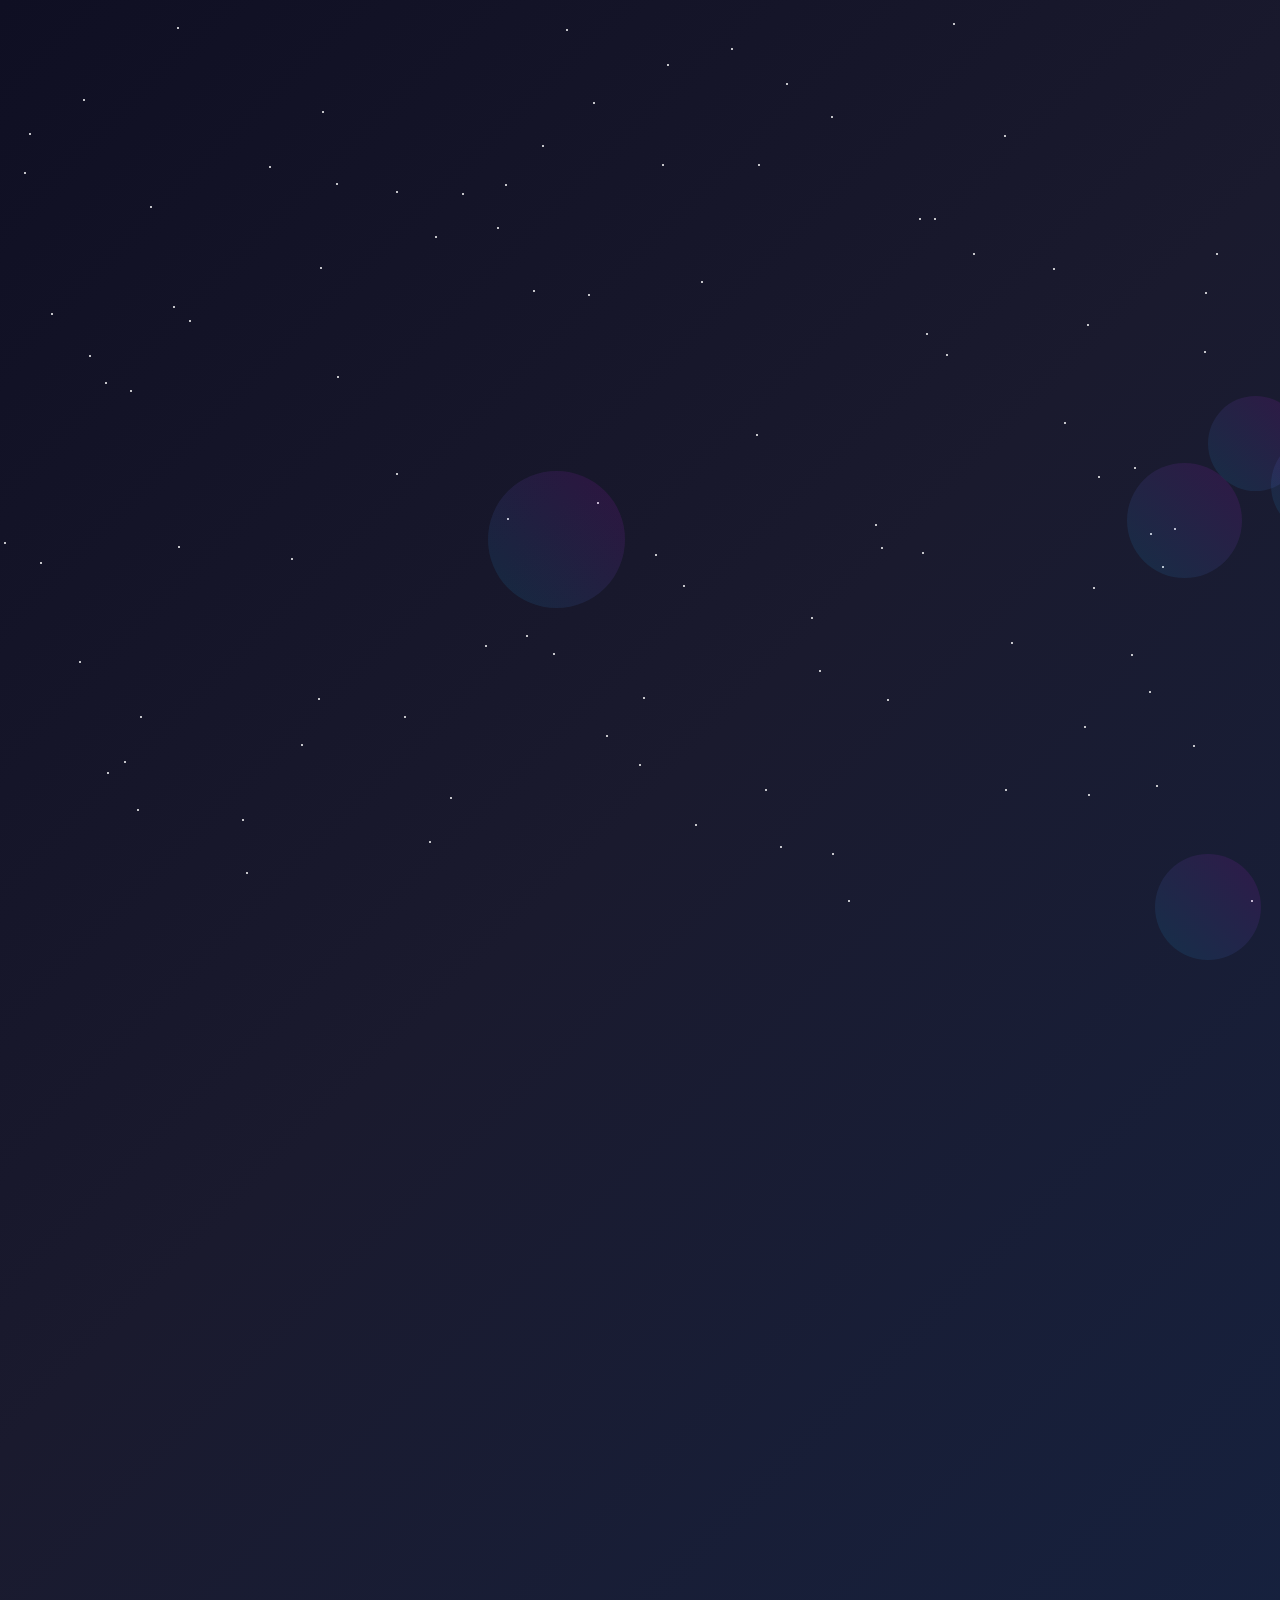
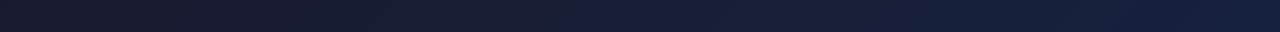
<file: index.html>
<!DOCTYPE html>
<html lang="en">

<head>
    <meta charset="UTF-8">
    <meta name="viewport" content="width=device-width, initial-scale=1.0">
    <title>oU1TS - Student Support Center</title>
    <link rel="stylesheet" href="index.css">
</head>

<body>
    <div class="stars" style="margin-top:15px;"></div>
    <div class="floating-elements"></div>

    <br><br>

    <div class="container">
        <header class="header">
            <h1 class="logo">oU1TS</h1>
            <p class="tagline">Student Support Center</p>
            <a href="https://github.com/oU1TS" class="github-link" target="_blank">
                <svg width="20" height="20" viewBox="0 0 24 24" fill="currentColor">
                    <path
                        d="M12 0c-6.626 0-12 5.373-12 12 0 5.302 3.438 9.8 8.207 11.387.599.111.793-.261.793-.577v-2.234c-3.338.726-4.033-1.416-4.033-1.416-.546-1.387-1.333-1.756-1.333-1.756-1.089-.745.083-.729.083-.729 1.205.084 1.839 1.237 1.839 1.237 1.07 1.834 2.807 1.304 3.492.997.107-.775.418-1.305.762-1.604-2.665-.305-5.467-1.334-5.467-5.931 0-1.311.469-2.381 1.236-3.221-.124-.303-.535-1.524.117-3.176 0 0 1.008-.322 3.301 1.23.957-.266 1.983-.399 3.003-.404 1.02.005 2.047.138 3.006.404 2.291-1.552 3.297-1.23 3.297-1.23.653 1.653.242 2.874.118 3.176.77.84 1.235 1.911 1.235 3.221 0 4.609-2.807 5.624-5.479 5.921.43.372.823 1.102.823 2.222v3.293c0 .319.192.694.801.576 4.765-1.589 8.199-6.086 8.199-11.386 0-6.627-5.373-12-12-12z" />
                </svg>
                View on GitHub
            </a>

        </header>

        <div class="projects-section">
            <div class="primary-projects">
                <h2 class="section-title">Primary Projects</h2>
                <div class="projects-carousel">
                    <div class="projects-track" id="projectsTrack">
                        <div class="project-card active" data-index="0">
                            <div class="project-icon">Rs</div>
                            <h2 class="project-title">Resources</h2>
                            <p class="project-description">Comprehensive resource hub providing essential tools,
                                documentation, and materials for development projects.</p>
                            <a href="https://ouits-res.netlify.app/" class="project-link" target="_blank"
                                onclick="event.stopPropagation()">
                                Visit oUITS-Resources
                                <svg width="14" height="14" viewBox="0 0 24 24" fill="none" stroke="currentColor"
                                    stroke-width="2">
                                    <path d="M18 13v6a2 2 0 0 1-2 2H5a2 2 0 0 1-2-2V8a2 2 0 0 1 2-2h6"></path>
                                    <polyline points="15,3 21,3 21,9"></polyline>
                                    <line x1="10" y1="14" x2="21" y2="3"></line>
                                </svg>
                            </a>
                        </div>

                        <div class="project-card next" data-index="1">
                            <div class="project-icon">Sc</div>
                            <h2 class="project-title">Schedule</h2>
                            <p class="project-description">Advanced scheduling platform for managing events,
                                appointments, and time-based activities with intuitive interfaces.</p>
                            <a href="https://ouits-schedule.netlify.app/" class="project-link" target="_blank"
                                onclick="event.stopPropagation()">
                                Open Adacemic Scheduler
                                <svg width="14" height="14" viewBox="0 0 24 24" fill="none" stroke="currentColor"
                                    stroke-width="2">
                                    <path d="M18 13v6a2 2 0 0 1-2 2H5a2 2 0 0 1-2-2V8a2 2 0 0 1 2-2h6"></path>
                                    <polyline points="15,3 21,3 21,9"></polyline>
                                    <line x1="10" y1="14" x2="21" y2="3"></line>
                                </svg>
                            </a>
                        </div>

                        <div class="project-card hidden" data-index="2">
                            <div class="project-icon">Pi</div>
                            <h2 class="project-title">Project Index</h2>
                            <p class="project-description">Refer to the wiki of oUITS where we index our repositories
                                according to their categories.</p>
                            <a href="wiki/wiki.html" class="project-link"
                                onclick="event.stopPropagation()">
                                Visit wiki
                                <svg width="14" height="14" viewBox="0 0 24 24" fill="none" stroke="currentColor"
                                    stroke-width="2">
                                    <path d="M18 13v6a2 2 0 0 1-2 2H5a2 2 0 0 1-2-2V8a2 2 0 0 1 2-2h6"></path>
                                    <polyline points="15,3 21,3 21,9"></polyline>
                                    <line x1="10" y1="14" x2="21" y2="3"></line>
                                </svg>
                            </a>
                        </div>

                        <div class="project-card hidden" data-index="3">
                            <div class="project-icon">Rp</div>
                            <h2 class="project-title">Repositories</h2>
                            <p class="project-description">Explore the repositories of oUITS.</p>
                            <a href="https://github.com/orgs/oU1TS/repositories" class="project-link" target="_blank"
                                onclick="event.stopPropagation()">
                                Explore oU1TS
                                <svg width="14" height="14" viewBox="0 0 24 24" fill="none" stroke="currentColor"
                                    stroke-width="2">
                                    <path d="M18 13v6a2 2 0 0 1-2 2H5a2 2 0 0 1-2-2V8a2 2 0 0 1 2-2h6"></path>
                                    <polyline points="15,3 21,3 21,9"></polyline>
                                    <line x1="10" y1="14" x2="21" y2="3"></line>
                                </svg>
                            </a>
                        </div>
                    </div>

                    <div class="stack-indicator" id="stackIndicator">
                        <div class="stack-dot active" data-index="0"></div>
                        <div class="stack-dot" data-index="1"></div>
                        <div class="stack-dot" data-index="2"></div>
                        <div class="stack-dot" data-index="3"></div>
                    </div>
                </div>
                <div class="projects-track-overlay-left" data-action="prev"></div>
                <div class="projects-track-overlay-right" data-action="next"></div>
            </div>


            <section class="header" style="margin-top: -50px;">
                <p class="tagline" style="font-size: 18px">join us</p>
                <a href="https://discord.gg/weetUpfS5X" class="github-link" target="_blank"><img
                        src="Social-logo/discord-512.png" alt="Discord Server (Protein Shake)" width="30"
                        height="30"></a>
                &nbsp;
                <a href="https://t.me/s/oUITS_ORnU" class="github-link" target="_blank"><img
                        src="Social-logo/telegram-3-512.png"
                        alt="Telegram Channel (oUITS - Online Resources and Updates)" width="30" height="30"></a>
                &nbsp;
                <a href="https://facebook.com/groups/1074592960836263/" class="github-link" target="_blank"><img
                        src="Social-logo/facebook-7-512.png" alt="Facebook Group (oUITS - Online Resources)" width="30"
                        height="30"></a>
            </section>


            <div class="other-repos" style="margin-bottom: 100px;">
                <h2 class="section-title">Other Repositories</h2>
                <div class="repos-grid">
                    <div class="repo-card" onclick="window.open('https://github.com/oU1TS/CSE0613124-WAD-Lab', '_blank')">
                        <div class="repo-icon">web</div>
                        <h3 class="repo-title">CSE0613124-WAD-Lab</h3>
                        <p class="repo-description">Web Application Design Lab Course</p>
                    </div>

                    <div class="repo-card" onclick="window.open('https://github.com/oU1TS/CSE0613112-SPL-Lab', '_blank')">
                        <div class="repo-icon">SPL</div>
                        <h3 class="repo-title">CSE0613112-SPL-Lab</h3>
                        <p class="repo-description">Structured Programming Langugae Lab (using C)</p>
                    </div>

                    <div class="repo-card" onclick="window.open('https://github.com/oU1TS/CSE0612223-DSA-1-Lab', '_blank')">
                        <div class="repo-icon">DSA1</div>
                        <h3 class="repo-title">CSE0612223-DSA-1-Lab</h3>
                        <p class="repo-description">Data Structures and Algorithms 1 lab</p>
                    </div>

                    <div class="repo-card" onclick="window.open('https://github.com/oU1TS/CSE0612216-DBMS-Lab', '_blank')">
                        <div class="repo-icon">DB</div>
                        <h3 class="repo-title">CSE0612216-DBMS-Lab</h3>
                        <p class="repo-description">Database Management Systems Lab (using SQL)</p>
                    </div>

                    <div class="repo-card" onclick="window.open('https://github.com/oU1TS/CSE208-IP-Lab', '_blank')">
                        <div class="repo-icon">PHP</div>
                        <h3 class="repo-title">CSE208-IP-Lab</h3>
                        <p class="repo-description">Internet Programming Lab</p>
                    </div>

                    <div class="repo-card" onclick="window.open('https://github.com/oU1TS/CSE252-DSA-2-Lab', '_blank')">
                        <div class="repo-icon">DSA2</div>
                        <h3 class="repo-title">CSE252-DSA-2-Lab</h3>
                        <p class="repo-description">Data Structures and Algorithms 2 lab</p>
                    </div>

                    <div class="repo-card" onclick="window.open('https://github.com/oU1TS/CSE0613122-OOP-Lab', '_blank')">
                        <div class="repo-icon">OOP</div>
                        <h3 class="repo-title">CSE0613122-OOP-Lab</h3>
                        <p class="repo-description">Object Oriented Programming Lab (using Java)</p>
                    </div>

                    <!-- <div class="repo-card" onclick="window.open('https://github.com/oU1TS/experiments', '_blank')">
                        <div class="repo-icon">demo</div>
                        <h3 class="repo-title">Experiments</h3>
                        <p class="repo-description">Experimental features and proof-of-concepts</p>
                    </div> -->
                </div>
            </div>
        </div>
    </div>

    <script src="index.js"></script>
</body>

</html>
</file>
<file: index.css>
* {
            margin: 0;
            padding: 0;
            box-sizing: border-box;
        }

        body {
            font-family: 'Inter', -apple-system, BlinkMacSystemFont, 'Segoe UI', sans-serif;
            background: linear-gradient(135deg, #0f0f23 0%, #1a1a2e 50%, #16213e 100%);
            color: white;
            overflow-x: hidden;
            min-height: 100vh;
        }

        /* Remove after-click highlight for mobile screens */
        body, .projects-track-overlay-left, .projects-track-overlay-right {
            -webkit-tap-highlight-color: transparent; /* For iOS */
            touch-action: manipulation; /* For other mobile browsers */
        }


        .stars {
            position: fixed;
            top: 0;
            left: 0;
            width: 100%;
            height: 100%;
            pointer-events: none;
            z-index: 1;
        }

        .star {
            position: absolute;
            width: 2px;
            height: 2px;
            background: white;
            border-radius: 50%;
            animation: twinkle 3s infinite;
        }

        @keyframes twinkle {
            0%, 100% { opacity: 0.3; }
            50% { opacity: 1; }
        }

        .container {
            position: relative;
            z-index: 2;
            max-width: 1200px;
            margin: 0 auto;
            padding: 0 20px; /* Default padding for content within the container */
            min-height: 100vh;
            display: flex;
            flex-direction: column;
            justify-content: center;
            align-items: center;
        }

        .header {
            text-align: center;
            margin-bottom: 60px;
            opacity: 0;
            animation: fadeInUp 1s ease-out forwards;
            width: 100%; /* Ensure header uses full available width */
        }

        .logo {
            font-size: 4rem;
            font-weight: 900;
            background: linear-gradient(45deg, #00d4ff, #ff00ff, #ffff00);
            background-size: 200% 200%;
            -webkit-background-clip: text;
            -webkit-text-fill-color: transparent;
            background-clip: text;
            animation: gradientShift 3s ease-in-out infinite;
            margin-bottom: 20px;
            letter-spacing: -2px;
        }

        @keyframes gradientShift {
            0%, 100% { background-position: 0% 50%; }
            50% { background-position: 100% 50%; }
        }

        .tagline {
            font-size: 1.5rem;
            color: rgba(255, 255, 255, 0.8);
            font-weight: 300;
            letter-spacing: 1px;
        }

        .github-link {
            display: inline-flex;
            align-items: center;
            gap: 8px;
            color: rgba(255, 255, 255, 0.6);
            text-decoration: none;
            margin-top: 15px;
            font-size: 1rem;
            transition: all 0.3s ease;
        }

        .github-link:hover {
            color: #00d4ff;
            transform: translateY(-2px);
        }

        .projects-section {
            width: 100%;
            margin-top: 40px;
            opacity: 0;
            animation: fadeInUp 1s ease-out 0.3s forwards;
            padding: 0;
        }

        .section-title {
            font-size: 2rem;
            font-weight: 700;
            text-align: center;
            margin-bottom: 30px;
            background: linear-gradient(45deg, #00d4ff, #ff00ff);
            -webkit-background-clip: text;
            -webkit-text-fill-color: transparent;
            background-clip: text;
        }

        .primary-projects {
            position: relative;
            margin-bottom: 80px;
            width: 100vw; /* Make it viewport width */
            left: 50%; /* Center it relative to body */
            right: 50%;
            margin-left: -50vw; /* Pull it left by half viewport width */
            margin-right: -50vw; /* Pull it right by half viewport width */
            padding: 0; /* Ensure no internal padding interferes */
            overflow: hidden; /* Hide anything that goes beyond viewport width */
            min-height: 400px; /* Same as projects-carousel height */
            display: flex;
            flex-direction: column;
            justify-content: center;
            align-items: center;
        }

        .projects-carousel {
            position: relative; /* Crucial for absolute positioning of indicator */
            padding: 0;
            height: 400px;
            display: flex;
            flex-direction: column; /* Changed to column to stack track and indicator */
            align-items: center;
            justify-content: center;
            width: 100%; /* Now takes 100% of the 100vw parent */
            overflow: hidden;
        }

        .projects-track {
            position: relative;
            width: 100%; /* Let projects-track take 100% of projects-carousel width */
            max-width: 900px; /* Set a reasonable max-width for the track itself */
            height: 350px;
            perspective: 1000px;
            display: flex;
            justify-content: center;
            align-items: center;
        }
        
        /* Styles for click/hover overlays - direct children of primary-projects */
        .projects-track-overlay-left,
        .projects-track-overlay-right {
            position: absolute;
            top: 0;
            bottom: 0;
            /* Width calculation: covers from screen edge up to the side of the active card */
            /* Assuming active card is 350px. Half of that is 175px. */
            /* Half of max-width of projects-track is 450px. */
            /* So the gap from track edge to card edge is 450 - 175 = 275px. */
            /* We need to span from 0 to (viewport_center - 175px) */
            /* For the right side, it's (viewport_center + 175px) to 100vw */
            /* A simple percentage based on viewport width, adjusted for responsiveness */
            width: calc(50vw - 175px); /* Half viewport width - half active card width */
            z-index: 10; /* Make sure overlays are on top to catch clicks */
            transition: background-color 0.3s ease;
            cursor: pointer;
            pointer-events: all; 
        }

        .projects-track-overlay-left {
            left: 0;
            background: transparent; /* No initial background */
        }

        .projects-track-overlay-right {
            right: 0;
            background: transparent; /* No initial background */
        }

        /* Remove hover background colors for left/right overlays */
        .projects-track-overlay-left:hover {
            background: transparent; /* No hover background */
        }

        .projects-track-overlay-right:hover {
            background: transparent; /* No hover background */
        }

        /* Adjustments for when viewport is narrower than projects-track max-width */
        @media (max-width: 900px) {
            .projects-track-overlay-left,
            .projects-track-overlay-right {
                /* On smaller screens, the 'track' itself will shrink.
                   We still want the overlays to cover the side areas.
                   Let's use a percentage relative to the shrinking viewport */
                width: calc(50% - (350px / 2)); /* 50% of parent minus half card width */
                min-width: 10%; /* Ensure a minimum clickable area */
            }
        }
        /* Further refinement for very wide screens, prevent overlays from becoming too wide */
        @media (min-width: 1200px) {
            .projects-track-overlay-left,
            .projects-track-overlay-right {
                width: calc(50vw - 200px); /* This calculation means it stops at the edge of the max-width:900px track */
            }
        }
        /* Ensure cursor change is applied as the only visual hover effect */
        .projects-track-overlay-left,
        .projects-track-overlay-right {
            cursor: w-resize; /* For left */
        }
        .projects-track-overlay-right {
            cursor: e-resize; /* For right */
        }



        .stack-indicator {
            position: absolute; /* Changed to absolute */
            bottom: 5px; /* Adjusted to 5px to move it further down */
            left: 50%;
            transform: translateX(-50%);
            display: flex;
            gap: 8px;
            z-index: 5;
        }

        .stack-dot {
            width: 8px;
            height: 8px;
            border-radius: 50%;
            background: rgba(255, 255, 255, 0.3);
            cursor: pointer;
            transition: all 0.3s ease;
        }

        .stack-dot.active {
            background: #00d4ff;
            transform: scale(1.2);
        }

        .other-repos {
            opacity: 0;
            animation: fadeInUp 1s ease-out 0.6s forwards;
            width: 100%;
            max-width: 1200px;
            margin: 0 auto;
            padding: 0 20px; /* Apply container padding to this section */
        }

        .repos-grid {
            display: grid;
            grid-template-columns: repeat(auto-fill, minmax(280px, 1fr));
            gap: 20px;
            margin-top: 30px;
        }

        .repo-card {
            background: rgba(255, 255, 255, 0.03);
            backdrop-filter: blur(10px);
            border: 1px solid rgba(255, 255, 255, 0.08);
            border-radius: 15px;
            padding: 25px 20px;
            text-align: center;
            transition: all 0.3s ease;
            cursor: pointer;
            position: relative;
            overflow: hidden;
        }

        .repo-card::before {
            content: '';
            position: absolute;
            top: 0;
            left: -100%;
            width: 100%;
            height: 100%;
            background: linear-gradient(90deg, transparent, rgba(255, 255, 255, 0.05), transparent);
            transition: left 0.5s ease;
        }

        .repo-card:hover::before {
            left: 100%;
        }

        .repo-card:hover {
            transform: translateY(-5px);
            border-color: rgba(0, 212, 255, 0.3);
            background: rgba(255, 255, 255, 0.05);
        }

        .repo-icon {
            width: 50px;
            height: 50px;
            margin: 0 auto 15px;
            background: linear-gradient(135deg, rgba(0, 212, 255, 0.3), rgba(255, 0, 255, 0.3));
            border-radius: 10px;
            display: flex;
            align-items: center;
            justify-content: center;
            font-size: 1.2rem;
            font-weight: bold;
            color: white;
            position: relative;
            z-index: 2;
        }

        .repo-title {
            font-size: 1.2rem;
            font-weight: 600;
            margin-bottom: 8px;
            color: white;
            position: relative;
            z-index: 2;
        }

        .repo-description {
            color: rgba(255, 255, 255, 0.6);
            font-size: 0.9rem;
            line-height: 1.4;
            position: relative;
            z-index: 2;
        }

        .project-card {
            position: absolute;
            top: 0;
            left: 50%; 
            transform-origin: center center;
            width: 350px;
            height: 350px;
            background: rgba(255, 255, 255, 0.05);
            backdrop-filter: blur(20px);
            border: 1px solid rgba(255, 255, 255, 0.1);
            border-radius: 20px;
            padding: 30px;
            text-align: center;
            transition: all 0.6s cubic-bezier(0.4, 0.0, 0.2, 1);
            transform-style: preserve-3d;
            display: flex;
            flex-direction: column;
            justify-content: center;
            align-items: center;
            box-shadow: 0 10px 30px rgba(0, 0, 0, 0.3);
            pointer-events: none; /* Cards generally not clickable except for specific links */
        }
        
        .project-card.active {
            z-index: 4;
            transform: translateX(-50%) translateZ(0px) rotateY(0deg); 
            opacity: 1;
            background: rgba(0, 0, 0, 0.4);
            border: 2px solid #00d4ff;
            box-shadow: 0 15px 40px rgba(0, 212, 255, 0.4);
            pointer-events: auto; /* Active card and its children can receive clicks */
        }
        /* Ensure the project link within the active card is clickable */
        .project-card.active .project-link {
            pointer-events: auto;
        }


        .project-card.next {
            z-index: 3;
            transform: translateX(-50%) translateZ(-50px) translateX(400px) rotateY(-15deg); 
            opacity: 0.7;
        }

        .project-card.prev {
            z-index: 2;
            transform: translateX(-50%) translateZ(-50px) translateX(-400px) rotateY(15deg); 
            opacity: 0.7;
        }

        .project-card.hidden {
            z-index: 1;
            transform: translateX(-50%) translateZ(-150px) scale(0.6);
            opacity: 0.0;
            pointer-events: none;
        }

        /* Hover effect for active card */
        .project-card:hover.active {
            transform: translateX(-50%) translateZ(10px) rotateY(0deg) scale(1.02);
            border-color: rgba(0, 212, 255, 0.8);
            box-shadow: 0 25px 50px rgba(0, 212, 255, 0.3);
        }
        
        /* Ensure no hover effects on non-active project cards */
        .project-card:not(.active) {
            --card-offset: 0px; /* Default offset for non-active cards, overridden by next/prev classes */
            --card-rotation: 0deg; /* Default rotation */
        }
        .project-card.next { --card-offset: 400px; --card-rotation: -15deg; }
        .project-card.prev { --card-offset: -400px; --card-rotation: 15deg; }

        .project-card:not(.active):hover {
            transform: translateX(-50%) translateZ(-50px) translateX(var(--card-offset)) rotateY(var(--card-rotation));
            background: rgba(255, 255, 255, 0.05);
            border-color: rgba(255, 255, 255, 0.1);
            box-shadow: 0 10px 30px rgba(0, 0, 0, 0.3);
        }


        .project-card::before {
            content: '';
            position: absolute;
            top: 0;
            left: -100%;
            width: 100%;
            height: 100%;
            background: linear-gradient(90deg, transparent, rgba(255, 255, 255, 0.1), transparent);
            transition: left 0.6s ease;
            z-index: 1;
        }

        .project-card:hover::before {
            left: 100%;
        }

        .project-icon {
            width: 80px;
            height: 80px;
            margin: 0 auto 20px;
            background: linear-gradient(135deg, #00d4ff, #ff00ff);
            border-radius: 50%;
            display: flex;
            align-items: center;
            justify-content: center;
            font-size: 2rem;
            font-weight: bold;
            color: white;
            position: relative;
            z-index: 2;
            flex-shrink: 0;
        }

        .project-title {
            font-size: 1.6rem;
            font-weight: 700;
            margin-bottom: 15px;
            color: white;
            position: relative;
            z-index: 2;
        }

        .project-description {
            color: rgba(255, 255, 255, 0.7);
            line-height: 1.5;
            margin-bottom: 20px;
            position: relative;
            z-index: 2;
            font-size: 0.95rem;
            flex-grow: 1;
            display: flex;
            align-items: center;
        }

        .project-link {
            display: inline-flex;
            align-items: center;
            gap: 8px;
            background: linear-gradient(45deg, #00d4ff, #0099cc);
            color: white;
            text-decoration: none;
            padding: 10px 20px;
            border-radius: 50px;
            font-weight: 600;
            transition: all 0.3s ease;
            position: relative;
            z-index: 2;
            font-size: 0.9rem;
            flex-shrink: 0;
            pointer-events: auto; /* Ensure link is clickable */
        }
        /* Ensure the project link can be clicked on mobile too,
           as touch-action on body might affect it. */
        .project-link:active {
            background: linear-gradient(45deg, #007bb6, #00b0e0); /* Slightly darker on active tap */
        }


        .project-link:hover {
            background: linear-gradient(45deg, #0099cc, #00d4ff);
            transform: translateY(-2px);
            box-shadow: 0 10px 20px rgba(0, 212, 255, 0.3);
        }

        .floating-elements {
            position: fixed;
            top: 0;
            left: 0;
            width: 100%;
            height: 100%;
            pointer-events: none;
            z-index: 1;
        }

        .floating-circle {
            position: absolute;
            border-radius: 50%;
            background: linear-gradient(45deg, rgba(0, 212, 255, 0.1), rgba(255, 0, 255, 0.1));
            animation: float 6s ease-in-out infinite;
        }

        @keyframes float {
            0%, 100% { transform: translateY(0px) rotate(0deg); }
            50% { transform: translateY(-20px) rotate(180deg); }
        }

        @keyframes fadeInUp {
            from {
                opacity: 0;
                transform: translateY(30px);
            }
            to {
                opacity: 1;
                transform: translateY(0);
            }
        }

        @media (max-width: 768px) {
            .logo {
                font-size: 2.5rem;
            }
            
            .tagline {
                font-size: 1.2rem;
            }
            
            .projects-carousel {
                height: 350px;
            }
            
            .projects-track {
                width: 100%;
                height: 300px;
                max-width: unset;
            }
            
            .project-card {
                width: 300px;
                height: 300px;
                padding: 25px;
            }

            /* Adjust mobile spacing for prev/next cards */
            .project-card.next {
                transform: translateX(-50%) translateZ(-50px) translateX(180px) rotateY(-15deg);
            }
            .project-card.prev {
                transform: translateX(-50%) translateZ(-50px) translateX(-180px) rotateY(15deg);
            }
            
            .project-icon {
                width: 60px;
                height: 60px;
                font-size: 1.5rem;
                margin-bottom: 15px;
            }
            
            .project-title {
                font-size: 1.4rem;
            }
            
            .project-description {
                font-size: 0.9rem;
            }
            
            .project-link {
                padding: 8px 16px;
                font-size: 0.85rem;
            }
            
            .stack-indicator {
                bottom: -10px; /* Adjusted for smaller mobile height to be clearly visible */
            }
            
            .repos-grid {
                grid-template-columns: 1fr;
                gap: 15px;
            }
            
            .repo-card {
                padding: 20px 15px;
            }

            /* Responsive adjustments for edge hover areas */
            .projects-track-overlay-left,
            .projects-track-overlay-right {
                /* On mobile, covers up to the card's edge, using half of mobile card width */
                width: calc(50% - (300px / 2)); 
                min-width: unset;
            }
        }

        @media (hover: none) {
            /* Remove hover effects on touch devices for the track edges */
            .projects-track-overlay-left,
            .projects-track-overlay-right {
                background: transparent; /* No hover effect on touch */
                cursor: default;
            }
        }
</file>
